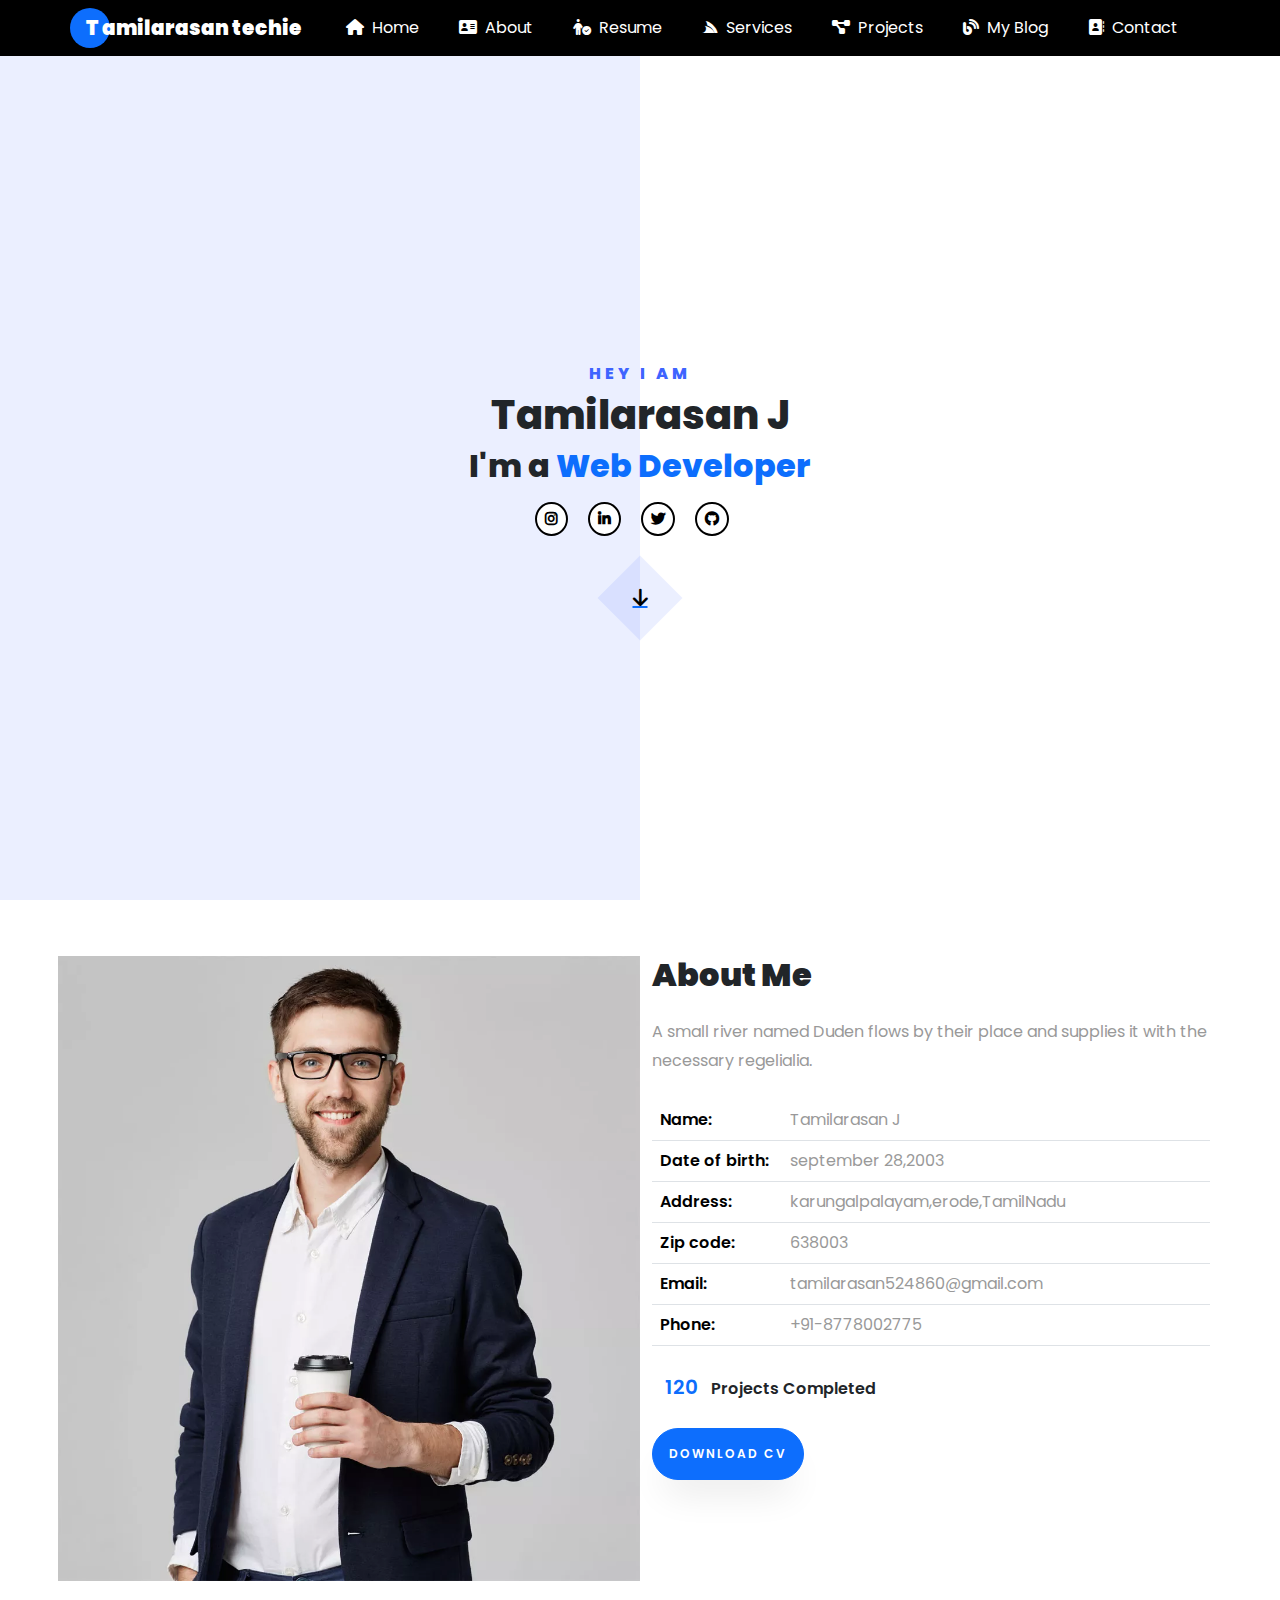
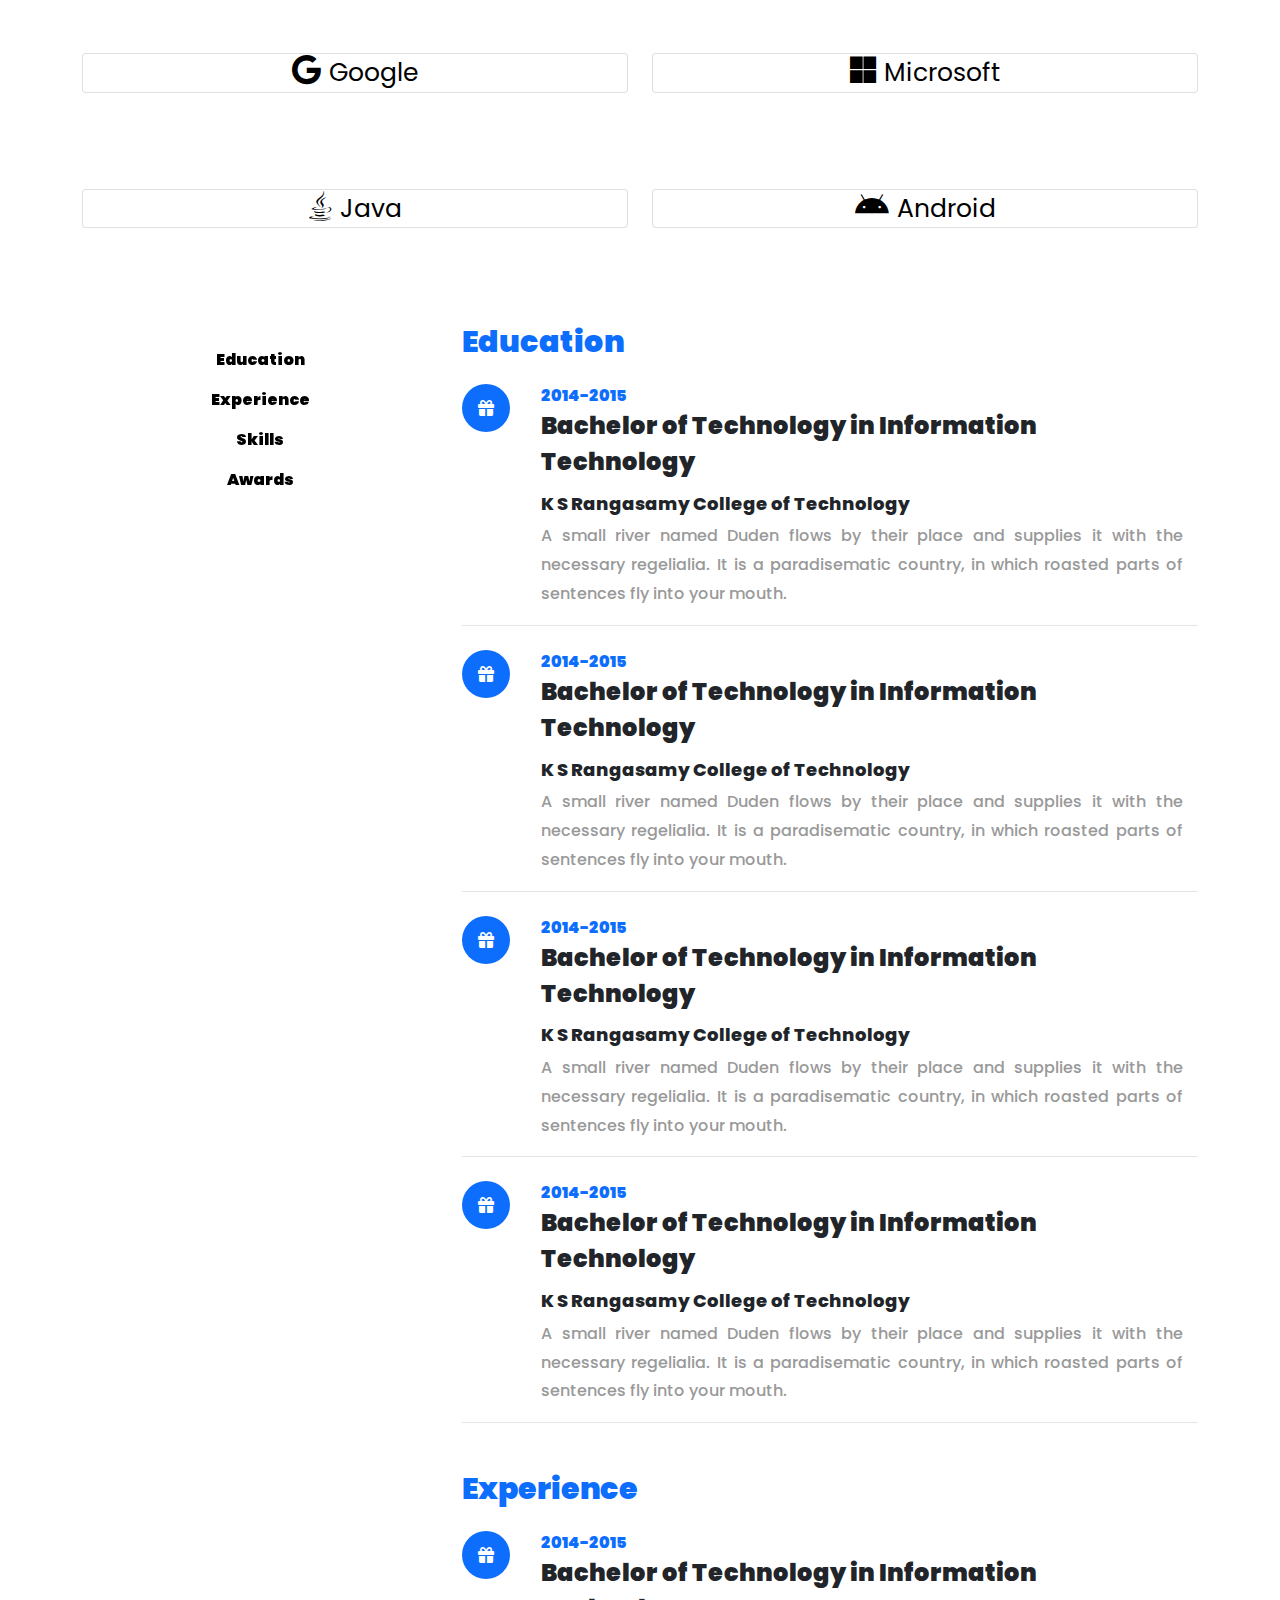
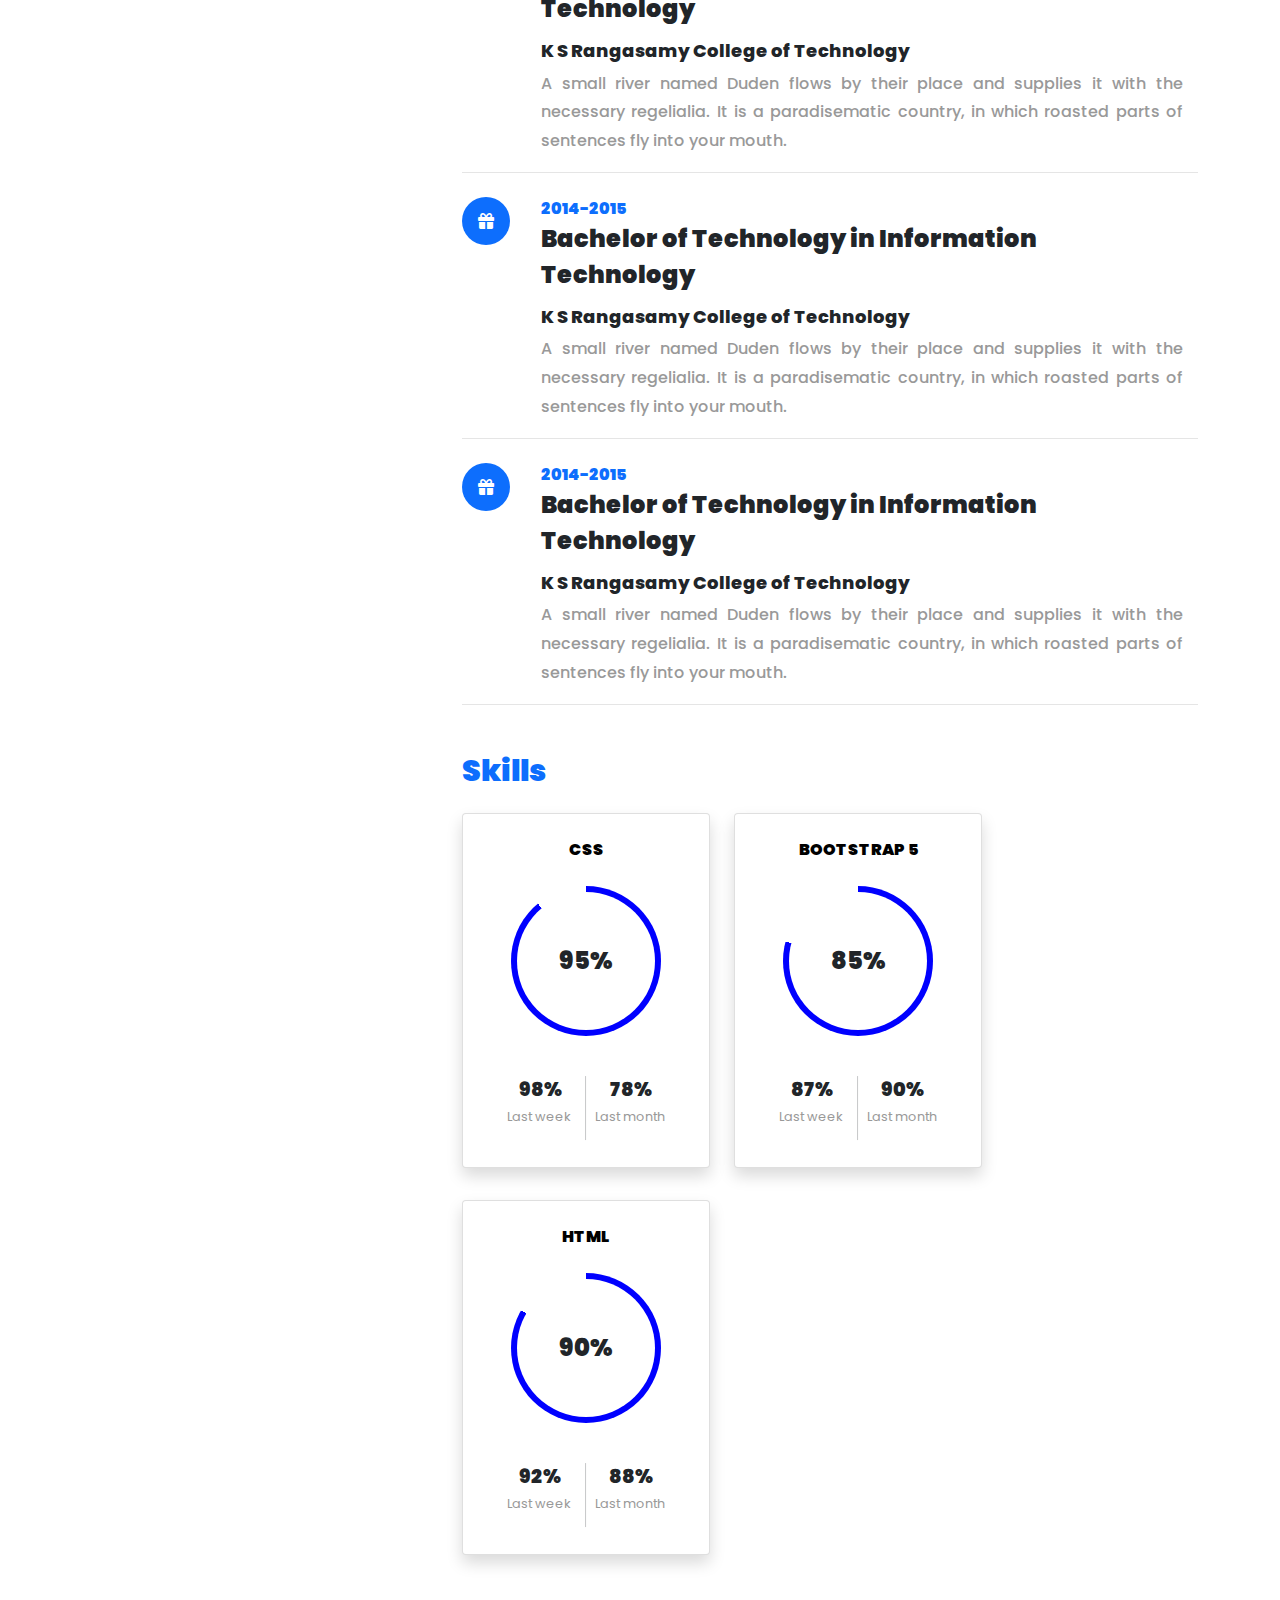
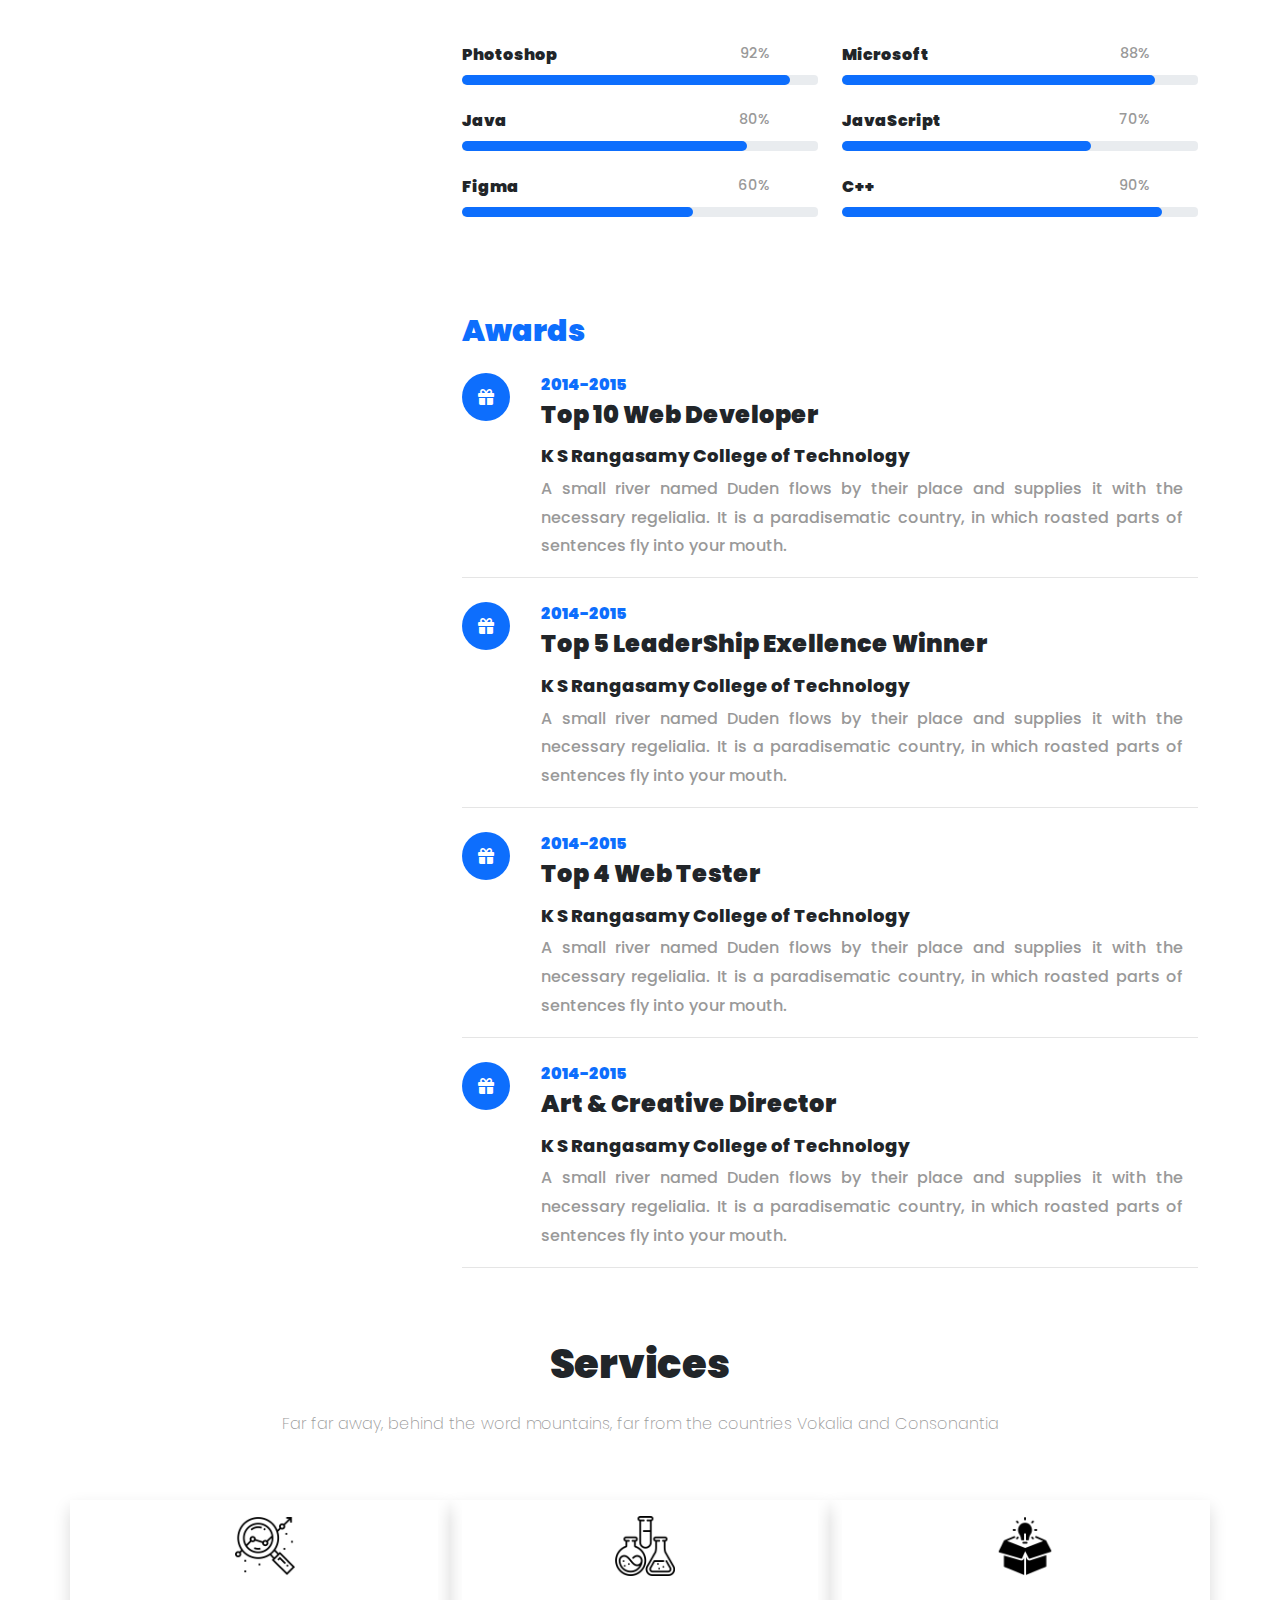
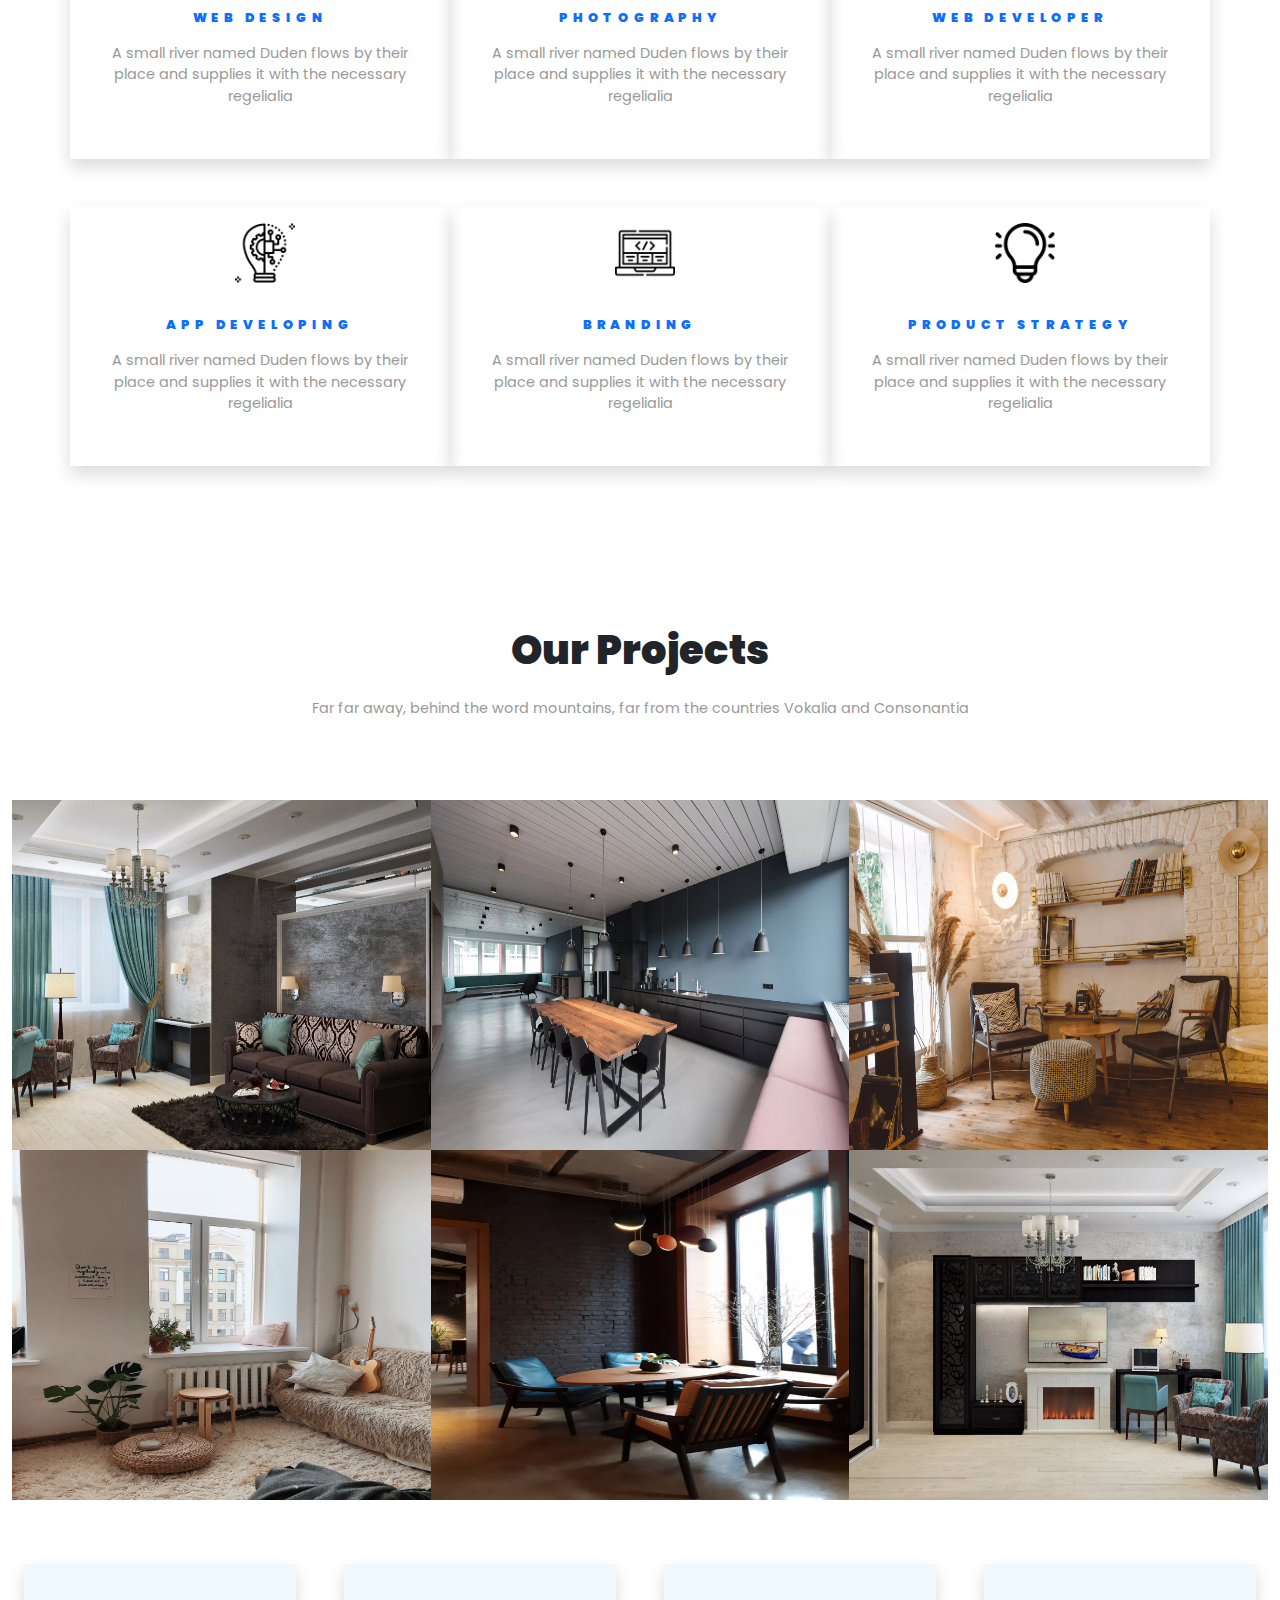
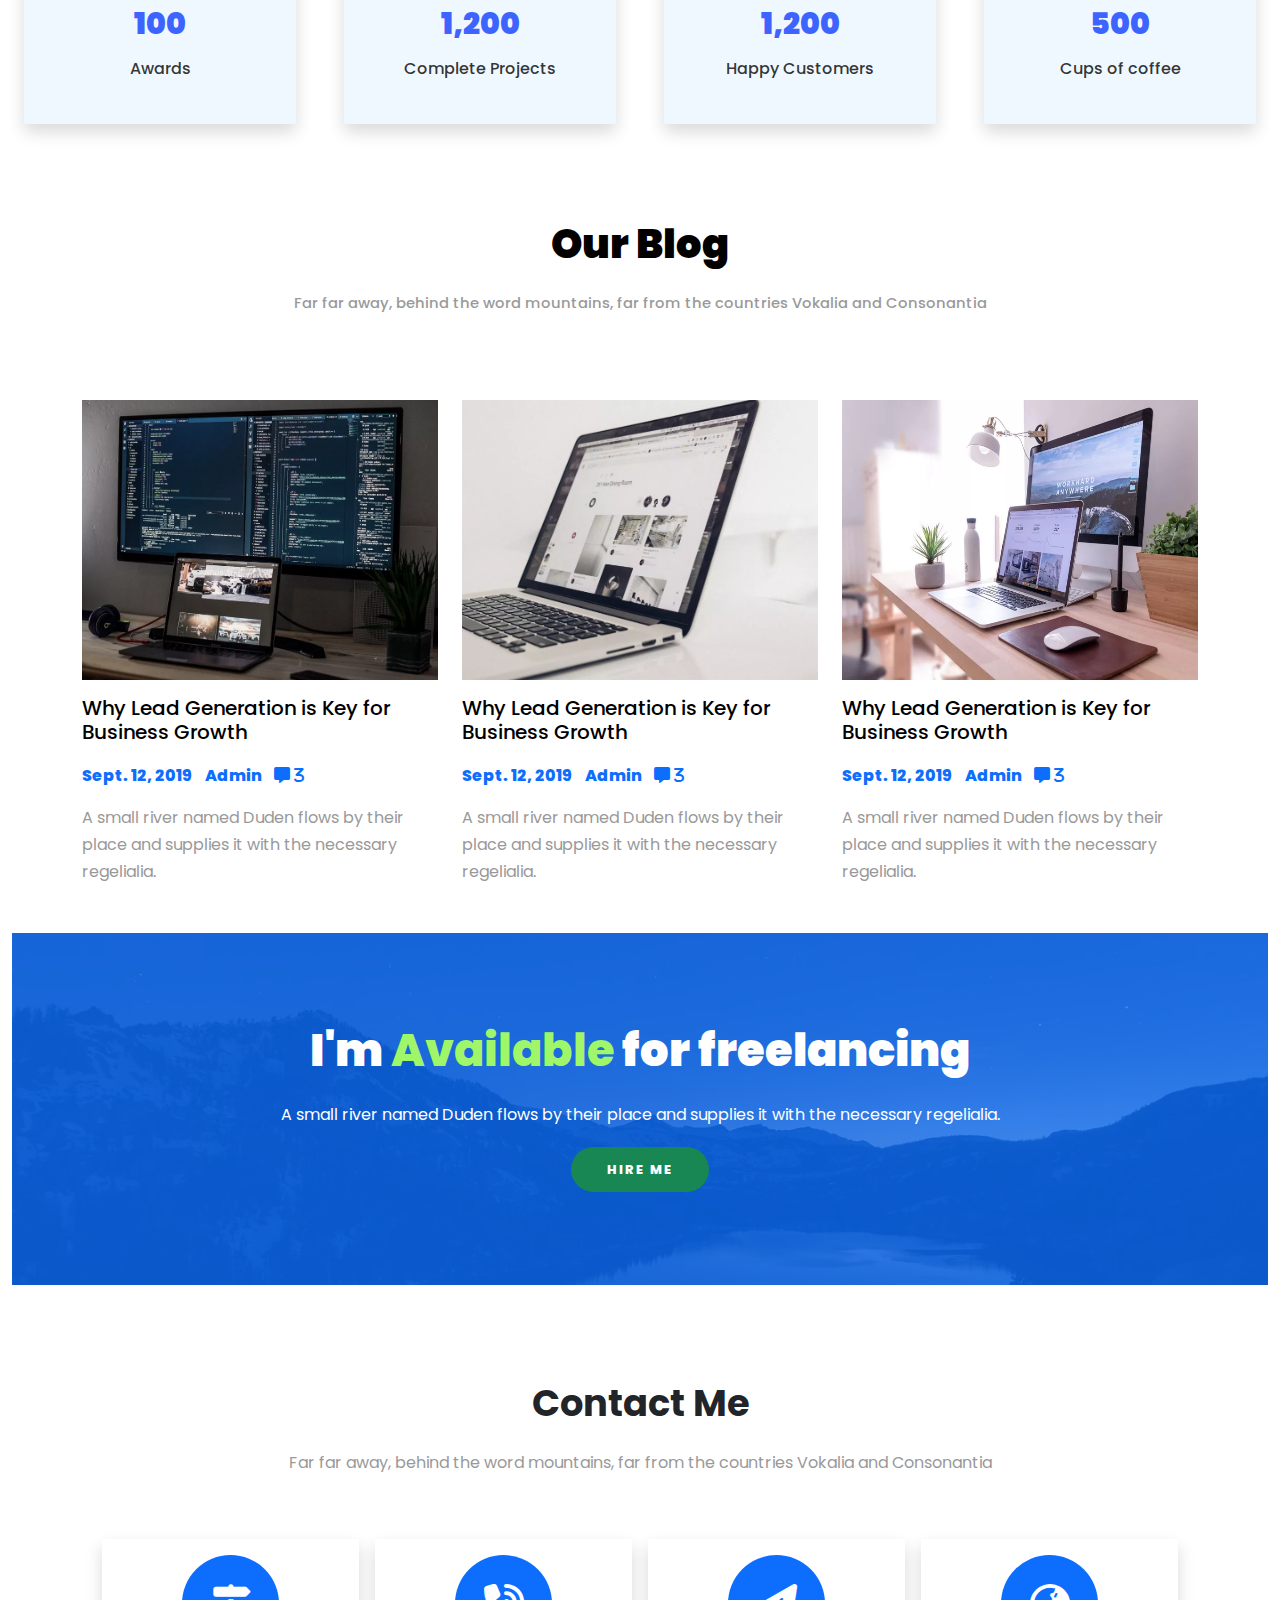
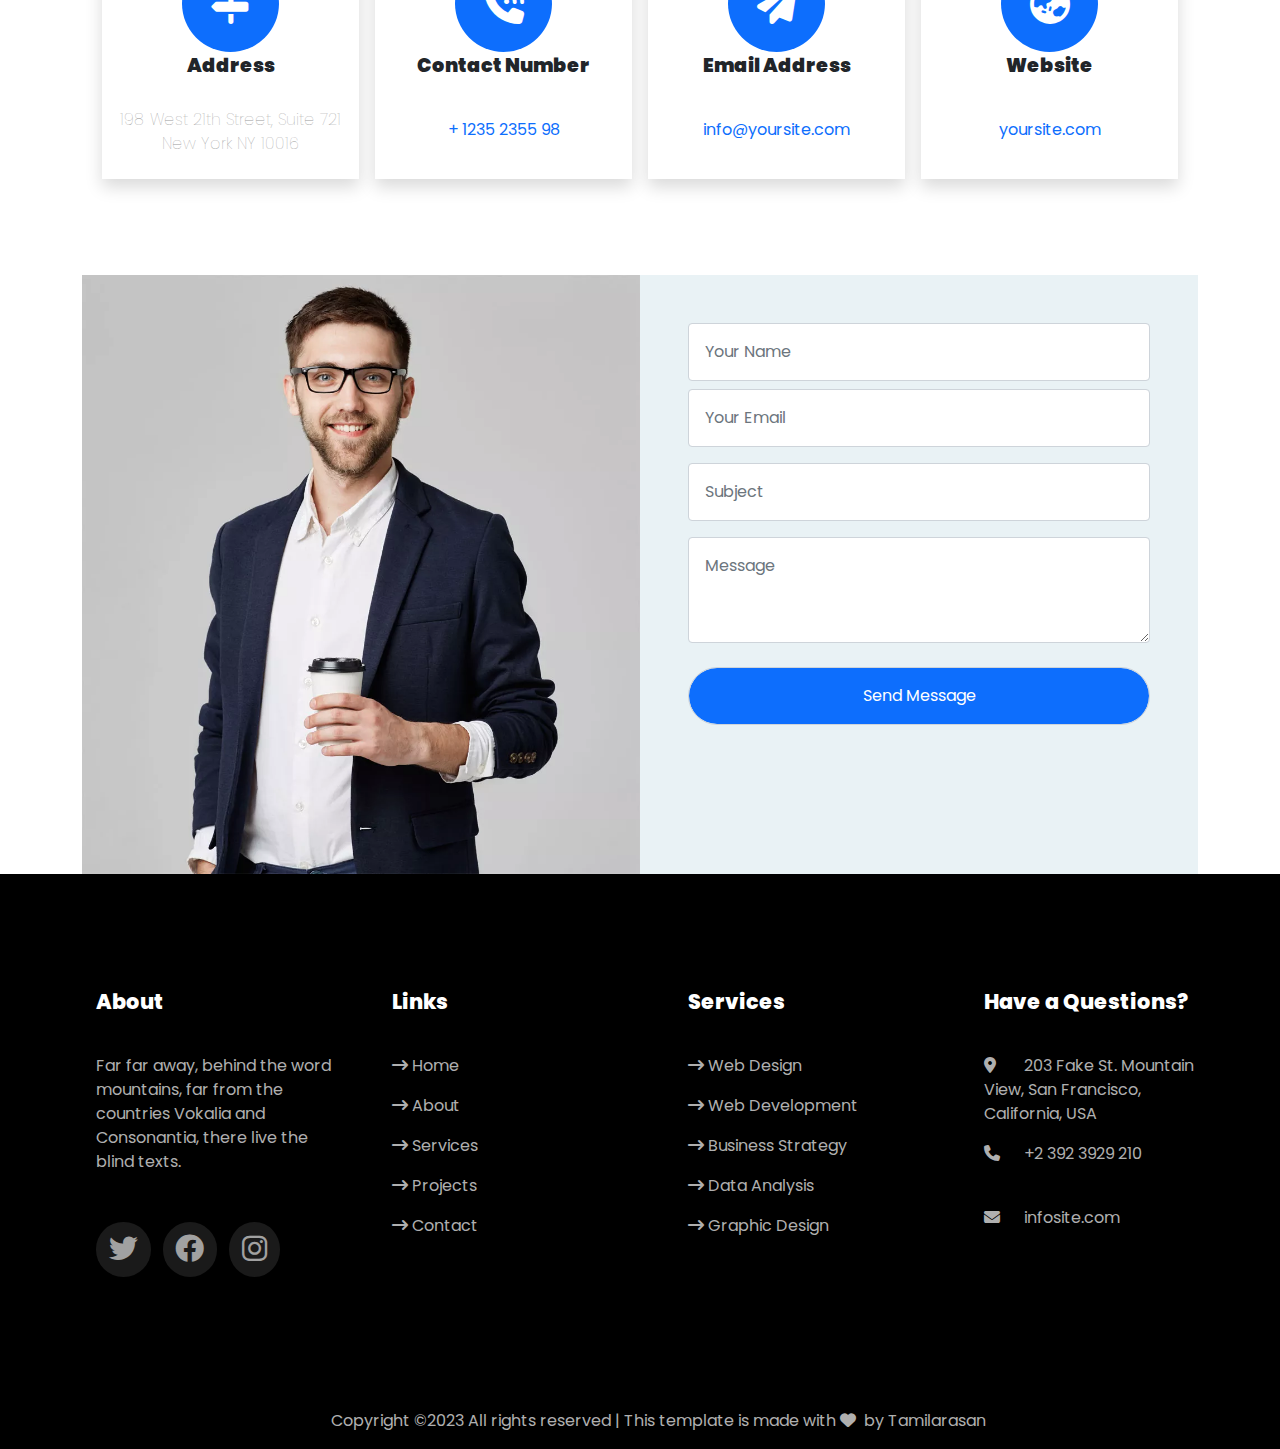
<file: index.html>
<!DOCTYPE html>
<html lang="en">

<head>
    <meta charset="UTF-8">
    <meta name="viewport" content="width=device-width, initial-scale=1.0">
    <title>Document</title>
    <!-- cutsom css -->
    <link rel="stylesheet" href="asests/fontawesome-free-6.4.0-web/css/all.min.css">
    <link rel="stylesheet" href="asests/fontawesome-free-6.4.0-web/css/fontawesome.min.css">
    <link rel="stylesheet" href="asests/css/style.css">
    <!-- cutsom css end -->
</head>

<body>

    <!-- ========== Start header ========== -->
    <header class="sticky-top">
        <div class="navbar navbar-expand-lg  g-0 align-items-center navbar-header">
            <div class=" container">
                <!-- ========== Start header-logo ========== -->
                <div class="navbar-header__logo">
                    <span class="navbar-header__logo-bg"></span>
                    <a href="/" class="navbar-brand navbar-header__logo-title">T</a>
                    <span class=" navbar-brand navbar-header__logo-title__hover">amilarasan techie</span>
                </div>
                <!-- ========== End header-logo ========== -->

                <!-- ========== Start menu-toogle-button ========== -->
                <a href="#" role="button" class="navbar-toggler nav-link navbar-header__menu-btn"
                    data-bs-toggle="collapse" data-bs-target="#menu-item"><span class="fa fa-bars me-2"></span>MENU</a>
                <!-- ========== End menu-toogle-button ========== -->



                <div class="collapse navbar-collapse" id="menu-item">
                    <ul class="navbar-nav ms-lg-auto mynavbar">
                        <li class="nav-item mb-lg-0 mb-3 me-lg-2 me-xl-4 ms-lg-0 ms-3"><a href="#"
                                class="nav-link active"><span class="fa fa-home me-2"></span>Home</a></li>
                        <li class="nav-item mb-lg-0 mb-3 me-lg-2 ms-lg-0 ms-3 me-xl-4"><a href="#about"
                                class="nav-link"><span class="fa fa-address-card me-2"></span>About</a></li>
                        <li class="nav-item mb-lg-0 mb-3 me-lg-2 ms-lg-0 ms-3 me-xl-4"><a href="#resume"
                                class="nav-link"><span class="fa fa-person-circle-check me-2"></span>Resume</a></li>
                        <li class="nav-item mb-lg-0 mb-3 me-lg-2 ms-lg-0 ms-3 me-xl-4"><a href="#services"
                                class="nav-link"><span class="fab fa-servicestack me-2"></span>Services</a></li>
                        <li class="nav-item mb-lg-0 mb-3 me-lg-2 ms-lg-0 ms-3 me-xl-4"><a href="#projects"
                                class="nav-link"><span class="fa fa-project-diagram me-2"></span>Projects</a></li>
                        <li class="nav-item mb-lg-0 mb-3 me-lg-2 ms-lg-0 ms-3 me-xl-4"><a href="#blog"
                                class="nav-link"><span class="fa fa-blog me-2"></span>My Blog</a></li>
                        <li class="nav-item mb-lg-0 mb-3 me-lg-2 ms-lg-0 ms-3 me-xl-4"><a href="#contacts"
                                class="nav-link"><span class="fa fa-contact-book me-2"></span>Contact</a></li>
                    </ul>
                </div>
            </div>
        </div>
    </header>

    <!-- ========== End header ========== -->

    <!-- ========== Start HOME ========== -->
    <div class="container-fluid home-main text-center" id="home">
        <div class="container home-main__body" style="height: 100vh;">
            <div class="row g-0">
                <div class="col-12 ">
                    <h2 class="home-main__body-title">Hey I am</h2>
                    <h1 class="home-main__body-name">Tamilarasan J</h1>
                    <h1 class="home-main__body-role">I'm a <span class="text text-primary">Web Developer</span></h1>
                    <a href="#" class="home-main__body-icon"><span class="fab fa-instagram me-2"></span></a>
                    <a href="#" class="home-main__body-icon"><span class="fab fa-linkedin-in me-2"></span></a>
                    <a href="#" class="home-main__body-icon"><span class="fab fa-twitter me-2"></span></a>
                    <a href="#" class="home-main__body-icon"><span class="fab fa-github me-2"></span></a>
                    <a href="#about" class=" home-main__body-button">
                        <span class="home-main__body-text text-primary  mt-4 mx-auto"></span>
                        <span class="fa fa-arrow-down home-main__body-arrow"></span>
                    </a>

                </div>
            </div>
        </div>
    </div>
    <!-- ========== End HOME ========== -->


    <!-- ========== Start about ========== -->
    <div class="container-fluid " id="about">
        <div class="container g-0 about ">
            <div class="row">
                <div class="g-0 col-md-6 col-sm-12 about_image d-md-block d-none">
                    <img src="asests/images/profle_pic.webp" alt="profile_pic" class="img-fluid">
                </div>
                <div class="col-md-6 col-sm-12 about_body">
                    <h1 class="about_title">About Me</h1>
                    <p class="about_content my-4">A small river named Duden flows by their place and supplies it with
                        the necessary regelialia.</p>
                    <div class="about_table">
                        <table class="table table-responsive">
                            <tr>
                                <td class="about-table__head">Name:</td>
                                <td class="about-table__data">Tamilarasan J</td>
                            </tr>
                            <tr>
                                <td class="about-table__head">Date of birth:</td>
                                <td class="about-table__data">september 28,2003</td>
                            </tr>
                            <tr>
                                <td class="about-table__head">Address:</td>
                                <td class="about-table__data">karungalpalayam,erode,TamilNadu</td>
                            </tr>
                            <tr>
                                <td class="about-table__head">Zip code:</td>
                                <td class="about-table__data">638003</td>
                            </tr>
                            <tr>
                                <td class="about-table__head">Email:</td>
                                <td class="about-table__data">tamilarasan524860@gmail.com</dr>
                            </tr>
                            <tr>
                                <td class="about-table__head">Phone:</td>
                                <td class="about-table__data">+91-8778002775</td>
                            </tr>
                        </table>

                    </div>
                    <div class="about-projects">
                        <p class="about_projects my-4"><span
                                class="badge text-primary about_projects-badge">120</span>Projects Completed</p>
                        <button class="btn btn-primary rounded-pill about_projects-button mb-3 ">download cv</button>
                    </div>

                </div>
            </div>

        </div>

    </div>
    <!-- ========== End about ========== -->

    <!-- ========== Start resume ========== -->

    <div class="container my-5 resume mt-lg-4 " id="resume">
        <div class="row align-items-center">
            <div class="col-sm-6 col-12 my-5">
                <div class="card text-center">
                    <a href="#home" class="resume__text"><span
                            class="fab fa-google text-lg resume__logo me-2"></span>Google</a>
                </div>
            </div>
            <div class="col-sm-6 col-12 my-5">
                <div class="card text-center">
                    <a href="#home" class="resume__text"><span
                            class="fab fa-microsoft text-lg resume__logo me-2"></span>Microsoft</a>
                </div>
            </div>
            <div class="col-sm-6 col-12 my-5">
                <div class="card text-center">
                    <a href="#home" class="resume__text"><span
                            class="fab fa-java text-lg resume__logo me-2"></span>Java</a>
                </div>
            </div>
            <div class="col-sm-6 col-12 my-5">
                <div class="card text-center">
                    <a href="#home" class="resume__text"><span
                            class="fab fa-android  text-lg resume__logo me-2"></span>Android</a>
                </div>
            </div>
            <div data-bs-spy="scroll" data-bs-target="#resume__menu" data-bs-smooth-scroll="true" class="col-sm-12 col-lg-4 sticky-lg-top align-self-lg-baseline" data-bs-offset="0">
                <div
                class="resume__content mt-5 mb-3   mt-lg-3 p-lg-5 text-center"id="resume__menu">
                <ul class="resume__content-menu navbar-nav nav-pills" role="tablist" >
                    <li class="nav-item resume__content-menu__item "><a href="#education"
                            class="nav-link resume__content-menu__item-link ">Education</a></li>
                    <li class="nav-item resume__content-menu__item"><a href="#experience"
                            class="nav-link   resume__content-menu__item-link">Experience</a></li>
                    <li class="nav-item resume__content-menu__item"><a href="#skills"
                            class="nav-link   resume__content-menu__item-link">Skills</a></li>
                    <li class="nav-item resume__content-menu__item"><a href="#awards"
                            class="nav-link   resume__content-menu__item-link">Awards</a></li>
                </ul>

            </div>
            </div>
           

            <div class="resume__body col-sm-12 col-lg-8 ">
                <div class="resume__education col-sm-12 col-lg-auto mt-lg-5" id="education">
                    <h1 class="resume__education--title">Education</h1>
                    <div class="resume__education-card my-4">
                        <span class="fa fa-gift resume__education--badge"></span>
                        <div class="resume__education-card__outro ms-3">
                            <div class="resume__education-card__text">
                                <span class="date text-primary resume__education-card__year">2014-2015</span>
                                <div class="resume__education-card__title">
                                    Bachelor of Technology in Information Technology
                                </div>
                                <div class="resume__education-card__subtitle">
                                    <h2>K S Rangasamy College of Technology</h2>
                                </div>
                                <div class="resume__education-card__content">
                                    <p> A small river named Duden flows by their place and supplies it with the
                                        necessary regelialia. It is a paradisematic country, in which roasted parts of
                                        sentences fly into your mouth.</p>
                                </div>

                            </div>
                        </div>

                    </div>

                    <div class="resume__education-card my-4">
                        <span class="fa fa-gift resume__education--badge"></span>
                        <div class="resume__education-card__outro ms-3">
                            <div class="resume__education-card__text">
                                <span class="date text-primary resume__education-card__year">2014-2015</span>
                                <div class="resume__education-card__title">
                                    Bachelor of Technology in Information Technology
                                </div>
                                <div class="resume__education-card__subtitle">
                                    <h2>K S Rangasamy College of Technology</h2>
                                </div>
                                <div class="resume__education-card__content">
                                    <p> A small river named Duden flows by their place and supplies it with the
                                        necessary regelialia. It is a paradisematic country, in which roasted parts of
                                        sentences fly into your mouth.</p>
                                </div>

                            </div>
                        </div>

                    </div>

                    <div class="resume__education-card my-4">
                        <span class="fa fa-gift resume__education--badge"></span>
                        <div class="resume__education-card__outro ms-3">
                            <div class="resume__education-card__text">
                                <span class="date text-primary resume__education-card__year">2014-2015</span>
                                <div class="resume__education-card__title">
                                    Bachelor of Technology in Information Technology
                                </div>
                                <div class="resume__education-card__subtitle">
                                    <h2>K S Rangasamy College of Technology</h2>
                                </div>
                                <div class="resume__education-card__content">
                                    <p> A small river named Duden flows by their place and supplies it with the
                                        necessary regelialia. It is a paradisematic country, in which roasted parts of
                                        sentences fly into your mouth.</p>
                                </div>

                            </div>
                        </div>

                    </div>
                    <div class="resume__education-card my-4">
                        <span class="fa fa-gift resume__education--badge"></span>
                        <div class="resume__education-card__outro ms-3">
                            <div class="resume__education-card__text">
                                <span class="date text-primary resume__education-card__year">2014-2015</span>
                                <div class="resume__education-card__title">
                                    Bachelor of Technology in Information Technology
                                </div>
                                <div class="resume__education-card__subtitle">
                                    <h2>K S Rangasamy College of Technology</h2>
                                </div>
                                <div class="resume__education-card__content">
                                    <p> A small river named Duden flows by their place and supplies it with the
                                        necessary regelialia. It is a paradisematic country, in which roasted parts of
                                        sentences fly into your mouth.</p>
                                </div>

                            </div>
                        </div>

                    </div>

                </div>
                <div class="resume__education col-sm-12 col-lg-auto mt-lg-5" id="experience">
                    <h1 class="resume__education--title mt-4">Experience</h1>
                    <div class="resume__education-card my-4">
                        <span class="fa fa-gift resume__education--badge"></span>
                        <div class="resume__education-card__outro ms-3">
                            <div class="resume__education-card__text">
                                <span class="date text-primary resume__education-card__year">2014-2015</span>
                                <div class="resume__education-card__title">
                                    Bachelor of Technology in Information Technology
                                </div>
                                <div class="resume__education-card__subtitle">
                                    <h2>K S Rangasamy College of Technology</h2>
                                </div>
                                <div class="resume__education-card__content">
                                    <p> A small river named Duden flows by their place and supplies it with the
                                        necessary regelialia. It is a paradisematic country, in which roasted parts of
                                        sentences fly into your mouth.</p>
                                </div>

                            </div>
                        </div>

                    </div>

                    <div class="resume__education-card my-4">
                        <span class="fa fa-gift resume__education--badge"></span>
                        <div class="resume__education-card__outro ms-3">
                            <div class="resume__education-card__text">
                                <span class="date text-primary resume__education-card__year">2014-2015</span>
                                <div class="resume__education-card__title">
                                    Bachelor of Technology in Information Technology
                                </div>
                                <div class="resume__education-card__subtitle">
                                    <h2>K S Rangasamy College of Technology</h2>
                                </div>
                                <div class="resume__education-card__content">
                                    <p> A small river named Duden flows by their place and supplies it with the
                                        necessary regelialia. It is a paradisematic country, in which roasted parts of
                                        sentences fly into your mouth.</p>
                                </div>

                            </div>
                        </div>

                    </div>

                    <div class="resume__education-card my-4">
                        <span class="fa fa-gift resume__education--badge"></span>
                        <div class="resume__education-card__outro ms-3">
                            <div class="resume__education-card__text">
                                <span class="date text-primary resume__education-card__year">2014-2015</span>
                                <div class="resume__education-card__title">
                                    Bachelor of Technology in Information Technology
                                </div>
                                <div class="resume__education-card__subtitle">
                                    <h2>K S Rangasamy College of Technology</h2>
                                </div>
                                <div class="resume__education-card__content">
                                    <p> A small river named Duden flows by their place and supplies it with the
                                        necessary regelialia. It is a paradisematic country, in which roasted parts of
                                        sentences fly into your mouth.</p>
                                </div>

                            </div>
                        </div>

                    </div>

                </div>
                <div class="resume__skills col-sm-12 col-lg-auto mt-lg-5" id="skills">
                    <h1 class="resume__education--title mt-4">Skills</h1>
                    <div class="row">
                        <div class="col-sm-12 col-lg-auto my-3">
                            <div class="card resume__skills-card ">
                                <div
                                    class="card-header                     resume__skills-card__header bg-transparent border-0 ">
                                    <span>CSS</span>
                                </div>
                                <div class="card-body resume__skills-card__body ">
                                    <div class="resume__skills-card__body-progress" style="background:conic-gradient(blue 320deg,white 0deg) ;">
                                        <span class="resume__skills-card__body-progress__value">95%</span>
                                    </div>
                                </div>
                                <div class="resume__skills-card__body-footer my-4">
                                    <div class="d-flex justify-content-around">
                                        <span class="resume__skills-card__body-footer__percent">98%</span>
                                        <span class="resume__skills-card__body-footer__percent">78%</span>
                                    </div>
                                    <div class="d-flex justify-content-center" style="height: 3px;">
                                        <hr class="mt-1" style="transform: rotate(90deg); width:4rem; height: 0.1px;">
                                    </div>

                                    <div class="d-flex justify-content-around">
                                        <span class="resume__skills-card__body-footer__detail">Last week</span>
                                        <span class="resume__skills-card__body-footer__detail">Last month</span>
                                    </div>
                                </div>
                            </div>
                        </div>
                        <div class="col-sm-12 col-lg-auto my-3">
                            <div class="card resume__skills-card ">
                                <div
                                    class="card-header                     resume__skills-card__header bg-transparent border-0 ">
                                    <span>BOOTSTRAP 5</span>
                                </div>
                                <div class="card-body resume__skills-card__body ">
                                    <div class="resume__skills-card__body-progress" style="background:conic-gradient(blue 285deg,white 0deg) ;">
                                        <span class="resume__skills-card__body-progress__value">85%</span>
                                    </div>
                                </div>
                                <div class="resume__skills-card__body-footer my-4">
                                    <div class="d-flex justify-content-around">
                                        <span class="resume__skills-card__body-footer__percent">87%</span>
                                        <span class="resume__skills-card__body-footer__percent">90%</span>
                                    </div>
                                    <div class="d-flex justify-content-center" style="height: 3px;">
                                        <hr class="mt-1" style="transform: rotate(90deg); width:4rem; height: 0.1px;">
                                    </div>

                                    <div class="d-flex justify-content-around">
                                        <span class="resume__skills-card__body-footer__detail">Last week</span>
                                        <span class="resume__skills-card__body-footer__detail">Last month</span>
                                    </div>
                                </div>
                            </div>
                        </div>
                        <div class="col-sm-12 col-lg-auto my-3">
                            <div class="card resume__skills-card ">
                                <div
                                    class="card-header                     resume__skills-card__header bg-transparent border-0 ">
                                    <span>HTML</span>
                                </div>
                                <div class="card-body resume__skills-card__body ">
                                    <div class="resume__skills-card__body-progress" style="background:conic-gradient(blue 300deg,white 0deg) ;">
                                        <span class="resume__skills-card__body-progress__value">90%</span>
                                    </div>
                                </div>
                                <div class="resume__skills-card__body-footer my-4">
                                    <div class="d-flex justify-content-around">
                                        <span class="resume__skills-card__body-footer__percent">92%</span>
                                        <span class="resume__skills-card__body-footer__percent">88%</span>
                                    </div>
                                    <div class="d-flex justify-content-center" style="height: 3px;">
                                        <hr class="mt-1" style="transform: rotate(90deg); width:4rem; height: 0.1px;">
                                    </div>

                                    <div class="d-flex justify-content-around">
                                        <span class="resume__skills-card__body-footer__detail">Last week</span>
                                        <span class="resume__skills-card__body-footer__detail">Last month</span>
                                    </div>
                                </div>
                            </div>
                        </div>

                    </div>
                </div>
                <div class="resume__progress my-5 py-4">
                    <div class="row">
                        <div class="col-sm-12 col-md-6">
                            <div class="resume__progress-body mb-4">
                                <div class="resume__progress-content d-flex justify-content-between">
                                    <span >Photoshop</span>
                                    <span class="mx-5">92%</span>
                                </div>
                                <div class="progress mt-2" style="height:10px ;">
                                    <div class="progress-bar bg-primary rounded-pill" role="progressbar" style="width: 92%; height: 10px;">
                                    </div>
                                </div>
                            </div>
                        </div>
                        <div class="col-sm-12 col-md-6">
                            <div class="resume__progress-body mb-4">
                                <div class="resume__progress-content d-flex justify-content-between">
                                    <span >Microsoft</span>
                                    <span class="mx-5">88%</span>
                                </div>
                                <div class="progress mt-2" style="height:10px ;">
                                    <div class="progress-bar bg-primary rounded-pill" role="progressbar" style="width: 88%; height: 10px;">
                                    </div>
                                </div>
                            </div>
                        </div>
                        <div class="col-sm-12 col-md-6">
                            <div class="resume__progress-body mb-4">
                                <div class="resume__progress-content d-flex justify-content-between">
                                    <span >Java</span>
                                    <span class="mx-5">80%</span>
                                </div>
                                <div class="progress mt-2" style="height:10px ;">
                                    <div class="progress-bar bg-primary rounded-pill" role="progressbar" style="width: 80%; height: 10px;">
                                    </div>
                                </div>
                            </div>
                        </div>
                        <div class="col-sm-12 col-md-6">
                            <div class="resume__progress-body mb-4">
                                <div class="resume__progress-content d-flex justify-content-between">
                                    <span>JavaScript</span>
                                    <span class="mx-5">70%</span>
                                </div>
                                <div class="progress mt-2" style="height:10px ;">
                                    <div class="progress-bar bg-primary rounded-pill" role="progressbar" style="width: 70%; height: 10px;">
                                    </div>
                                </div>
                            </div>
                        </div>
                        <div class="col-sm-12 col-md-6">
                            <div class="resume__progress-body mb-4">
                                <div class="resume__progress-content d-flex justify-content-between">
                                    <span>Figma</span>
                                    <span class="mx-5">60%</span>
                                </div>
                                <div class="progress mt-2" style="height:10px ;">
                                    <div class="progress-bar bg-primary rounded-pill" role="progressbar" style="width: 65%; height: 10px;">
                                    </div>
                                </div>
                            </div>
                        </div>
                        <div class="col-sm-12 col-md-6">
                            <div class="resume__progress-body mb-4">
                                <div class="resume__progress-content d-flex justify-content-between">
                                    <span >C++</span>
                                    <span class="mx-5">90%</span>
                                </div>
                                <div class="progress mt-2" style="height:10px ;">
                                    <div class="progress-bar bg-primary rounded-pill" role="progressbar" style="width: 90%; height: 10px;">
                                    </div>
                                </div>
                            </div>
                        </div>
                       
                    </div>
                    
                    
                    
                </div>
                <div class="resume__education col-sm-12 col-lg-auto mt-lg-5" id="awards">
                    <h1 class="resume__education--title">Awards</h1>
                    <div class="resume__education-card my-4">
                        <span class="fa fa-gift resume__education--badge"></span>
                        <div class="resume__education-card__outro ms-3">
                            <div class="resume__education-card__text">
                                <span class="date text-primary resume__education-card__year">2014-2015</span>
                                <div class="resume__education-card__title">
                                    Top 10 Web Developer
                                </div>
                                <div class="resume__education-card__subtitle">
                                    <h2>K S Rangasamy College of Technology</h2>
                                </div>
                                <div class="resume__education-card__content">
                                    <p> A small river named Duden flows by their place and supplies it with the
                                        necessary regelialia. It is a paradisematic country, in which roasted parts of
                                        sentences fly into your mouth.</p>
                                </div>

                            </div>
                        </div>

                    </div>

                    <div class="resume__education-card my-4">
                        <span class="fa fa-gift resume__education--badge"></span>
                        <div class="resume__education-card__outro ms-3">
                            <div class="resume__education-card__text">
                                <span class="date text-primary resume__education-card__year">2014-2015</span>
                                <div class="resume__education-card__title">
                                    Top 5 LeaderShip Exellence Winner
                                </div>
                                <div class="resume__education-card__subtitle">
                                    <h2>K S Rangasamy College of Technology</h2>
                                </div>
                                <div class="resume__education-card__content">
                                    <p> A small river named Duden flows by their place and supplies it with the
                                        necessary regelialia. It is a paradisematic country, in which roasted parts of
                                        sentences fly into your mouth.</p>
                                </div>

                            </div>
                        </div>

                    </div>

                    <div class="resume__education-card my-4">
                        <span class="fa fa-gift resume__education--badge"></span>
                        <div class="resume__education-card__outro ms-3">
                            <div class="resume__education-card__text">
                                <span class="date text-primary resume__education-card__year">2014-2015</span>
                                <div class="resume__education-card__title">
                                    Top 4 Web Tester
                                </div>
                                <div class="resume__education-card__subtitle">
                                    <h2>K S Rangasamy College of Technology</h2>
                                </div>
                                <div class="resume__education-card__content">
                                    <p> A small river named Duden flows by their place and supplies it with the
                                        necessary regelialia. It is a paradisematic country, in which roasted parts of
                                        sentences fly into your mouth.</p>
                                </div>

                            </div>
                        </div>

                    </div>
                    <div class="resume__education-card my-4">
                        <span class="fa fa-gift resume__education--badge"></span>
                        <div class="resume__education-card__outro ms-3">
                            <div class="resume__education-card__text">
                                <span class="date text-primary resume__education-card__year">2014-2015</span>
                                <div class="resume__education-card__title">
                                    Art & Creative Director
                                </div>
                                <div class="resume__education-card__subtitle">
                                    <h2>K S Rangasamy College of Technology</h2>
                                </div>
                                <div class="resume__education-card__content">
                                    <p> A small river named Duden flows by their place and supplies it with the
                                        necessary regelialia. It is a paradisematic country, in which roasted parts of
                                        sentences fly into your mouth.</p>
                                </div>

                            </div>
                        </div>

                    </div>

                </div>
            </div>
        </div>
    </div>
    <!-- ========== End resume ========== -->


<!-- ========== Start Services ========== -->
    <div class="container services text-center" id="services">
        <h1 class="services__title">Services</h1>
        <p class="services__para">Far far away, behind the word mountains, far from the countries Vokalia and Consonantia</p>
        <div class="row ">
            <div class="col-sm-12 col-lg-4 mt-5 services__card">
                <div class="card border-0 mb-3 cards">
                   <span class="card_img d-block mx-auto my-3"       style="height: 60px; width: 50px;">
                     <img src="asests/images/analysis.png" alt="" height="100%">
                     </span>
                 <p class="services__card-title">WEB DESIGN</p>
                 <p class="services__card-para">A small river named Duden flows by their place and supplies it with
                    the necessary regelialia</p>
                </div>
            </div>
            <div class="col-sm-12 col-lg-4 mt-5 services__card">
                <div class="card border-0 mb-3">
                   <span class="card_img d-block mx-auto my-3"       style="height: 60px; width: 50px;">
                     <img src="asests/images/flasks.png" alt="" height="100%">
                     </span>
                 <p class="services__card-title">PHOTOGRAPHY</p>
                 <p class="services__card-para">A small river named Duden flows by their place and supplies it with
                    the necessary regelialia</p>
                </div>
            </div>
            <div class="col-sm-12 col-lg-4 mt-5 services__card">
                <div class="card border-0 mb-3">
                   <span class="card_img d-block mx-auto my-3"       style="height: 60px; width: 50px;">
                     <img src="asests/images/new-product.png" alt="" height="100%">
                     </span>
                 <p class="services__card-title">WEB DEVELOPER</p>
                 <p class="services__card-para">A small river named Duden flows by their place and supplies it with
                    the necessary regelialia</p>
                </div>
            </div>
            <div class="col-sm-12 col-lg-4 mt-5 services__card">
                <div class="card border-0 mb-3">
                   <span class="card_img d-block mx-auto my-3"       style="height: 60px; width: 50px;">
                     <img src="asests/images/innovation.png" alt="" height="100%">
                     </span>
                 <p class="services__card-title">APP DEVELOPING</p>
                 <p class="services__card-para">A small river named Duden flows by their place and supplies it with
                    the necessary regelialia</p>
                </div>
            </div>
            <div class="col-sm-12 col-lg-4 mt-5 services__card">
                <div class="card border-0 mb-3">
                   <span class="card_img d-block mx-auto my-3"       style="height: 60px; width: 50px;">
                     <img src="asests/images/front-end.png" alt="" height="100%">
                     </span>
                 <p class="services__card-title">BRANDING</p>
                 <p class="services__card-para">A small river named Duden flows by their place and supplies it with
                    the necessary regelialia</p>
                </div>
            </div>
            <div class="col-sm-12 col-lg-4 mt-5 services__card">
                <div class="card border-0 mb-3">
                   <span class="card_img d-block mx-auto my-3"       style="height: 60px; width: 50px;">
                     <img src="asests/images/idea.png" alt="" height="100%">
                     </span>
                 <p class="services__card-title">PRODUCT STRATEGY</p>
                 <p class="services__card-para">A small river named Duden flows by their place and supplies it with
                    the necessary regelialia</p>
                </div>
            </div>
        </div>
    </div>

<!-- ========== End Services ========== -->


<!-- ========== Start projects ========== -->
    <div class="container project " id="projects" >
        <h1 class="project__title text-center">Our Projects</h1>
        <p class="project__para">Far far away, behind the word mountains, far from the countries Vokalia and Consonantia</p>
    </div>
    <div class="container-fluid project__container my-5 py-3">
        <div class="row g-0">
            <div class="col-sm-12 col-lg-4 project__img d-flex flex-column">
                <img src="asests/images/projects_img-1.webp" alt="project1" height="100%" width="100%">
                <div class="overlay d-flex flex-column justify-content-center align-items-center" >
                   
                </div>
                <div class="text">
                    <h4>Branding & Illustration Design</h4>
                    <p>WEB DESIGN</p>
                </div>
            </div>
            <div class="col-sm-12 col-lg-4 project__img d-flex flex-column">
                <img src="asests/images/project_img-2.jpg" alt="project1" height="100%" width="100%">
                <div class="overlay d-flex flex-column justify-content-center align-items-center" >
                   
                </div>
                <div class="text">
                    <h4>Branding & Illustration Design</h4>
                    <p>WEB DESIGN</p>
                </div>
            </div>
            <div class="col-sm-12 col-lg-4 project__img d-flex flex-column">
                <img src="asests/images/project_img-3.jpg" alt="project1" height="100%" width="100%">
                <div class="overlay d-flex flex-column justify-content-center align-items-center" >
                   
                </div>
                <div class="text">
                    <h4>Branding & Illustration Design</h4>
                    <p>WEB DESIGN</p>
                </div>
            </div>
            <div class="col-sm-12 col-lg-4 project__img d-flex flex-column">
                <img src="asests/images/project_img-4.jpg" alt="project1" height="100%" width="100%">
                <div class="overlay d-flex flex-column justify-content-center align-items-center" >
                   
                </div>
                <div class="text">
                    <h4>Branding & Illustration Design</h4>
                    <p>WEB DESIGN</p>
                </div>
            </div>
            <div class="col-sm-12 col-lg-4 project__img d-flex flex-column">
                <img src="asests/images/project_img-5.jpg" alt="project1" height="100%" width="100%">
                <div class="overlay d-flex flex-column justify-content-center align-items-center" >
                   
                </div>
                <div class="text">
                    <h4>Branding & Illustration Design</h4>
                    <p>WEB DESIGN</p>
                </div>
            </div>
            <div class="col-sm-12 col-lg-4 project__img d-flex flex-column">
                <img src="asests/images/project_img-6.jpg" alt="project1" height="100%" width="100%">
                <div class="overlay d-flex flex-column justify-content-center align-items-center" >
                   
                </div>
                <div class="text">
                    <h4>Branding & Illustration Design</h4>
                    <p>WEB DESIGN</p>
                </div>
            </div>
           
         
        </div>
    </div>
    <div class="container-fluid  project__cards">
        <div class="row ">
            <div class="col-sm-12 col-lg-3 project__cards-body d-flex flex-column justify-content-center align-items-center px-4">
                <div>
                    <span>100</span>
                    <h6>Awards</h6>
                </div>
              
            </div>
            <div class="col-sm-12 col-lg-3 project__cards-body d-flex flex-column justify-content-center align-items-center px-4">
                <div>
                    <span>1,200</span>
                    <h6>Complete Projects</h6>
                </div>
              
            </div>
            <div class="col-sm-12 col-lg-3 project__cards-body d-flex flex-column justify-content-center align-items-center px-4">
                <div>
                    <span>1,200</span>
                    <h6>Happy Customers</h6>
                </div>
              
            </div>
            <div class="col-sm-12 col-lg-3 project__cards-body d-flex flex-column justify-content-center align-items-center px-4">
                <div>
                    <span>500</span>
                    <h6>Cups of coffee</h6>
                </div>
              
            </div>
        
        </div>
    </div>
<!-- ========== End projects ========== -->




<!-- ========== Start blog ========== -->

    <div class="container blog text-center" id="blog">
        <h1 class="blog__title">Our Blog</h1>
        <p class="blog__para">
            Far far away, behind the word mountains, far from the countries Vokalia and Consonantia
        </p>

        <div class="row text-start card-group">
            <div class="col-sm-12 col-lg-4 blog__card">
                <div class="blog__card-img">
                    <a href="/"><img src="asests/images/blog-image_1.jpg" alt=""></a>
                </div>
                <div>
                    <a href="/" class="nav-link blog__card-title">
                        <h5>
                            Why Lead Generation is Key for Business Growth</h5>
                    </a>
                    <div class="blog__card-link">
                        <span>Sept. 12, 2019</span>
                        <span style="cursor: pointer;">Admin</span>
                        <span class="fa fa-message" style="cursor: pointer;">  3</span>
                    </div>
                    <div class="blog__card-content my-3">
                        <p>A small river named Duden flows by their place and supplies it with the necessary regelialia.</p>
                    </div>
                </div>
              
            </div>
            <div class="col-sm-12 col-lg-4 blog__card">
                <div class="blog__card-img">
                    <a href="/"><img src="asests/images/blog-image_2.jpg" alt=""></a>
                </div>
                <div>
                    <a href="/" class="nav-link blog__card-title">
                        <h5>
                            Why Lead Generation is Key for Business Growth</h5>
                    </a>
                    <div class="blog__card-link">
                        <span>Sept. 12, 2019</span>
                        <span style="cursor: pointer;">Admin</span>
                        <span class="fa fa-message" style="cursor: pointer;">  3</span>
                    </div>
                    <div class="blog__card-content my-3">
                        <p>A small river named Duden flows by their place and supplies it with the necessary regelialia.</p>
                    </div>
                </div>
              
            </div>
            <div class="col-sm-12 col-lg-4 blog__card">
                <div class="blog__card-img">
                    <a href="/"><img src="asests/images/blog-image_3.jpg" alt=""></a>
                </div>
                <div>
                    <a href="/" class="nav-link blog__card-title">
                        <h5>
                            Why Lead Generation is Key for Business Growth</h5>
                    </a>
                    <div class="blog__card-link">
                        <span>Sept. 12, 2019</span>
                        <span style="cursor: pointer;">Admin</span>
                        <span class="fa fa-message" style="cursor: pointer;">  3</span>
                    </div>
                    <div class="blog__card-content my-3">
                        <p>A small river named Duden flows by their place and supplies it with the necessary regelialia.</p>
                    </div>
                </div>
              
            </div>
        </div>
    </div>
    <div class="container-fluid text-center">
      <div class="blog__body">
        <div class="blog__overlay"></div>
        <h1 class="blog__body-title">I'm <span style="color: #a0f669">Available</span> for freelancing</h1>
        <p class="blog__body-para">A small river named Duden flows by their place and supplies it with the necessary regelialia.</p>
        <button class="rounded-pill blog__body-button">HIRE ME</button>
      </div>
    </div>

<!-- ========== End blog ========== -->




<!-- ========== Start contact ========== -->
<div class="container contact" id="contacts">
    <h1 class="contact-title">Contact Me</h1>
    <p class="contact-para">
        Far far away, behind the word mountains, far from the countries Vokalia and Consonantia
    </p>
    <div class="row card-group  d-flex justify-content-lg-between px-lg-4">
        <div class="col-sm-12 col-lg-3 contact-card">
            <div>
                <span class="fa fa-map-signs contact-card__badge"></span>
                <p class="contact-card__title">Address</p>
                <p class="contact-card__address">
                    198 West 21th Street, Suite 721 New York NY 10016
                </p>
            </div>
          
        </div>
        <div class="col-sm-12 col-lg-3 contact-card">
           <div>
            <span class="fa fa-phone-volume contact-card__badge"></span>
            <p class="contact-card__title">Contact Number</p>
            <a href="/" class="contact-card__link nav-link">
                + 1235 2355 98
            </a>
           </div>
        </div>
        <div class="col-sm-12 col-lg-3 contact-card">
            <div>
                <span class="fa fa-paper-plane contact-card__badge"></span>
            <p class="contact-card__title">Email Address</p>
            <a href="/" class="contact-card__link nav-link">
                info@yoursite.com
            </a>
            </div>
        </div>
        <div class="col-sm-12 col-lg-3 contact-card">
            <div>
                <span class="fa fa-globe-asia contact-card__badge"></span>
            <p class="contact-card__title">Website</p>
            <a href="/" class="contact-card__link nav-link">
                yoursite.com
            </a>
            </div>
        </div>
    </div>
    <div class="row mt-5 pt-5 g-0 contact__body">
        <div class="col-sm-12 col-lg-6 contact__img">
            <img src="asests/images/profle_pic.webp" alt="" class="img-fluid">
        </div>
        <div class="col-sm-12 col-lg-6">
            <form action="" class="p-5 contact__form">
                <div class="form-group contact__form-group">
                    <input type="text" class="form-control  p-3" placeholder="Your Name">
                </div>
                <div class="form-group py-2">
                    <input type="text" class="form-control p-3" placeholder="Your Email">
                </div>
                <div class="form-group py-2">
                    <input type="text" class="form-control p-3" placeholder="Subject">
                </div>
                <div class="form-group py-2">
                   <div class="mb-3">
                     <textarea class="form-control p-3" name="" id="" rows="3" placeholder="Message"></textarea>
                   </div>
                </div>
                <div class="form-group">
                    <input type="button" value="Send Message" class="form-control bg-primary text-white p-3 rounded-pill">
                </div>
            </form>
        </div>
    </div>

</div>

<div class="container-fluid contact__footer  text-white">
    <div class="row px-5">
        <div class="col-sm-12 col-lg-3 pt-5 mt-5 ps-5">
            <div class="contact__footer-title">About</div>
            <div class="contact__footer-para">
                Far far away, behind the word mountains, far from the countries Vokalia and Consonantia, there live the blind texts.
            </div>
            <a class="fab fa-twitter contact__footer-badge"></a>
            <a class="fab fa-facebook contact__footer-badge"></a>
            <a class="fab fa-instagram contact__footer-badge"></a>
        </div>
        <div class="col-sm-12 col-lg-3 pt-5 mt-5 ps-5">
            <div class="contact__footer-title">Links</div>
            <div class="contact__footer-para">
              <ul style="list-style-type: none;padding: 0;">
                <li class="nav-item "><a href="#home" class="nav-link p-0"><span class="fa fa-long-arrow-right me-1 "></span>Home</a></li>
                <li class="nav-item "><a href="#about" class="nav-link p-0"><span class="fa fa-long-arrow-right me-1 "></span>About</a></li>
                <li class="nav-item "><a href="#services" class="nav-link p-0"><span class="fa fa-long-arrow-right me-1 "></span>Services</a></li>
                <li class="nav-item "><a href="#projects" class="nav-link p-0"><span class="fa fa-long-arrow-right me-1 "></span>Projects</a></li>
                <li class="nav-item "><a href="#contact" class="nav-link p-0"><span class="fa fa-long-arrow-right me-1 "></span>Contact</a></li>
   
              </ul>
            </div>

        </div>
        <div class="col-sm-12 col-lg-3 pt-5 mt-5 ps-5">
            <div class="contact__footer-title">Services</div>
            <div class="contact__footer-para">
              <ul style="list-style-type: none;padding: 0;">
                <li class="nav-item "><a href="#home" class="nav-link p-0"><span class="fa fa-long-arrow-right me-1 "></span>Web Design</a></li>
                <li class="nav-item "><a href="#home" class="nav-link p-0"><span class="fa fa-long-arrow-right me-1 "></span>Web Development</a></li>
                <li class="nav-item "><a href="#home" class="nav-link p-0"><span class="fa fa-long-arrow-right me-1 "></span>Business Strategy</a></li>
                <li class="nav-item "><a href="#home" class="nav-link p-0"><span class="fa fa-long-arrow-right me-1 "></span>Data Analysis</a></li>
                <li class="nav-item "><a href="#home" class="nav-link p-0"><span class="fa fa-long-arrow-right me-1 "></span>Graphic Design</a></li>
   
              </ul>
            </div>

        </div>
        <div class="col-sm-12 col-lg-3 pt-5 mt-5 ps-5">
            <div class="contact__footer-title">Have a Questions?</div>
            <div class="contact__footer-para">
               <p><span class="fa fa-location-dot me-4"></span>	203 Fake St. Mountain View, San Francisco, California, USA</p>
               <p><span class="fa fa-phone me-4"></span>+2 392 3929 210</p><br>
               <a href="#contact"><span class="fa fa-envelope me-4"></span>infosite.com</a>
            </div>
        </div>
        <div class="col-sm-12 pt-5 mt-5 ps-5">
            <p class="contact__footer-para text-center">Copyright ©2023 All rights reserved | This template is made with <span class="fa fa-heart me-1"></span> by Tamilarasan</p>
        </div>
    </div>
</div>

<!-- ========== End contact ========== -->

    <!-- script -->
    <script src="asests/bootstrap/js/jquery.min.js"></script>
    <script src="asests/bootstrap/js/popper.min.js"></script>
    <script src="asests/bootstrap/js/bootstrap.min.js"></script>


    <script>
        var scrollspy= new bootstrap.ScrollSpy(
            document.body,{
                target:"#resume__menu"
            }
        )
    </script>
</body>

</html>
</file>
